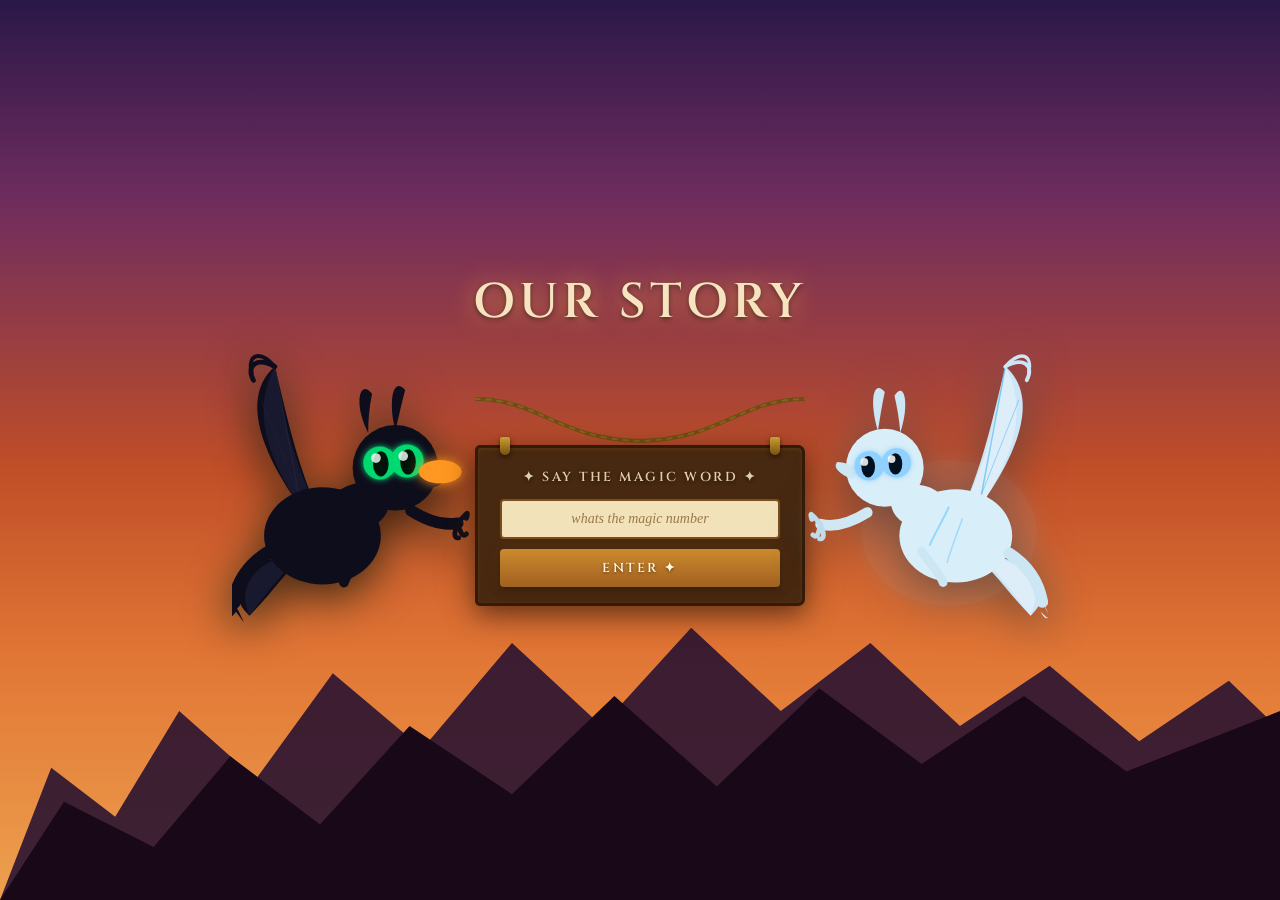
<file: index.html>
<!DOCTYPE html>
<html lang="en">
<head>
    <meta charset="UTF-8">
    <meta name="viewport" content="width=device-width, initial-scale=1.0">
    <title>Our Story</title>
    <link rel="preconnect" href="https://fonts.googleapis.com">
    <link rel="preconnect" href="https://fonts.gstatic.com" crossorigin>
    <link href="https://fonts.googleapis.com/css2?family=Cinzel:wght@400;600;700&family=IM+Fell+English&display=swap" rel="stylesheet">
    <link rel="stylesheet" href="style.css">
</head>
<body>
    <div class="scene">

        <!-- Mountain silhouette layers -->
        <div class="mountains mountains-far"></div>
        <div class="mountains mountains-near"></div>

        <!-- Floating ember particles -->
        <div class="embers">
            <div class="ember"></div>
            <div class="ember"></div>
            <div class="ember"></div>
            <div class="ember"></div>
            <div class="ember"></div>
            <div class="ember"></div>
            <div class="ember"></div>
            <div class="ember"></div>
            <div class="ember"></div>
            <div class="ember"></div>
            <div class="ember"></div>
            <div class="ember"></div>
        </div>

        <!-- Title -->
        <h1 class="title">Our Story</h1>

        <!-- Dragon scene row -->
        <div class="dragon-scene">

            <!-- ══ TOOTHLESS (Night Fury) — left, facing right ══ -->
            <svg class="dragon toothless" viewBox="0 0 250 285"
                 xmlns="http://www.w3.org/2000/svg" role="img" aria-label="Toothless the Night Fury dragon">
                <defs>
                    <filter id="t-eye-glow" x="-80%" y="-80%" width="260%" height="260%">
                        <feGaussianBlur in="SourceGraphic" stdDeviation="3.5" result="blur"/>
                        <feMerge>
                            <feMergeNode in="blur"/>
                            <feMergeNode in="SourceGraphic"/>
                        </feMerge>
                    </filter>
                    <filter id="t-fire" x="-100%" y="-100%" width="300%" height="300%">
                        <feGaussianBlur in="SourceGraphic" stdDeviation="6" result="blur"/>
                        <feMerge>
                            <feMergeNode in="blur"/>
                            <feMergeNode in="SourceGraphic"/>
                        </feMerge>
                    </filter>
                </defs>

                <!-- Upper wing (behind body) -->
                <g class="wing wing-upper-left">
                    <path d="M 68,155 C 28,98 10,44 44,14 C 54,54 64,104 84,152" fill="#0d0d1c"/>
                    <path d="M 68,155 C 36,106 20,58 44,14 C 48,40 56,90 82,150" fill="#1a1a30" opacity="0.9"/>
                    <line x1="44" y1="14" x2="70" y2="153" stroke="#24243e" stroke-width="1.5" opacity="0.6"/>
                    <line x1="30" y1="48" x2="72" y2="154" stroke="#24243e" stroke-width="1" opacity="0.5"/>
                    <path d="M 44,14 C 26,4 14,12 22,28" fill="none" stroke="#0d0d1c" stroke-width="5" stroke-linecap="round"/>
                    <path d="M 44,14 C 28,-4 16,2 20,20" fill="none" stroke="#0d0d1c" stroke-width="4" stroke-linecap="round"/>
                </g>

                <!-- Lower wing (behind body) -->
                <g class="wing wing-lower-left">
                    <path d="M 55,208 C 8,218 -8,246 18,270 C 36,252 50,232 68,214" fill="#0d0d1c"/>
                    <path d="M 55,208 C 18,220 6,244 18,270 C 32,252 46,232 66,213" fill="#1a1a30" opacity="0.9"/>
                </g>

                <!-- Body -->
                <ellipse cx="93" cy="188" rx="60" ry="50" fill="#0d0d1c"/>

                <!-- Neck -->
                <ellipse cx="130" cy="158" rx="32" ry="24" fill="#0d0d1c" transform="rotate(-15,130,158)"/>

                <!-- Head (large, round — Toothless's signature look) -->
                <circle cx="168" cy="118" r="44" fill="#0d0d1c"/>

                <!-- Ear fins -->
                <path d="M 140,82 C 124,50 132,26 144,42 C 141,56 140,70 140,82" fill="#0d0d1c"/>
                <path d="M 168,80 C 160,48 166,24 178,38 C 174,53 171,67 168,80" fill="#0d0d1c"/>

                <!-- Snout/jaw lower jaw slight jut -->
                <ellipse cx="205" cy="130" rx="12" ry="8" fill="#0d0d1c"/>

                <!-- Eyes — big, bright green, most iconic Toothless feature -->
                <circle cx="152" cy="113" r="17" fill="#00d870" filter="url(#t-eye-glow)"/>
                <circle cx="180" cy="111" r="17" fill="#00d870" filter="url(#t-eye-glow)"/>
                <!-- Pupils (vertical slit) -->
                <ellipse cx="153" cy="114" rx="8" ry="13" fill="#001408"/>
                <ellipse cx="181" cy="112" rx="8" ry="13" fill="#001408"/>
                <!-- Eye shine -->
                <circle cx="148" cy="108" r="5" fill="white" opacity="0.8"/>
                <circle cx="176" cy="106" r="5" fill="white" opacity="0.8"/>

                <!-- Left arm tucked -->
                <path d="M 136,204 C 126,218 118,226 115,236" fill="none" stroke="#0d0d1c" stroke-width="10" stroke-linecap="round"/>

                <!-- Right arm extending right toward rope -->
                <path d="M 184,162 C 200,172 216,178 232,175" fill="none" stroke="#0d0d1c" stroke-width="12" stroke-linecap="round"/>
                <!-- Claw fingers -->
                <path d="M 232,175 C 240,166 244,160 241,170" fill="none" stroke="#0d0d1c" stroke-width="5" stroke-linecap="round"/>
                <path d="M 232,175 C 235,185 237,190 241,186" fill="none" stroke="#0d0d1c" stroke-width="5" stroke-linecap="round"/>
                <path d="M 232,175 C 228,185 228,191 233,190" fill="none" stroke="#0d0d1c" stroke-width="5" stroke-linecap="round"/>

                <!-- Tail -->
                <path d="M 36,206 Q 8,224 2,256" fill="none" stroke="#0d0d1c" stroke-width="14" stroke-linecap="round"/>
                <!-- Twin tail fins (Night Fury) -->
                <path d="M 2,256 C -10,270 -6,280 4,266 C 12,276 16,284 6,264" fill="#0d0d1c"/>

                <!-- Subtle fire breath glow from mouth area -->
                <ellipse cx="214" cy="122" rx="22" ry="12" fill="#ff9820" class="fire-glow" filter="url(#t-fire)"/>
            </svg>

            <!-- ══ CENTER: rope + banner ══ -->
            <div class="banner-section">
                <!-- Decorative rope spanning banner section width -->
                <svg class="rope" viewBox="0 0 360 52" preserveAspectRatio="none"
                     xmlns="http://www.w3.org/2000/svg">
                    <path d="M 0,6 C 70,6 90,46 180,48 C 270,46 290,6 360,6"
                          stroke="#6e4e14" stroke-width="4" fill="none" stroke-linecap="round"/>
                    <path d="M 0,6 C 70,6 90,46 180,48 C 270,46 290,6 360,6"
                          stroke="#a07828" stroke-width="2" fill="none"
                          stroke-dasharray="5,7" stroke-linecap="round" opacity="0.5"/>
                </svg>

                <!-- Wooden hanging banner -->
                <div class="banner">
                    <div class="banner-nails">
                        <div class="nail"></div>
                        <div class="nail"></div>
                    </div>
                    <p class="banner-label">✦ Say the Magic Word ✦</p>
                    <form id="passwordForm" class="password-form" novalidate>
                        <input
                            type="password"
                            id="passwordInput"
                            class="password-input"
                            placeholder="whats the magic number"
                            autocomplete="off"
                            required
                            aria-label="Password"
                        >
                        <button type="submit" class="password-button">Enter ✦</button>
                        <div id="errorMessage" class="error-message" role="alert" aria-live="polite"></div>
                    </form>
                </div>
            </div>

            <!-- ══ LIGHT FURY — right, facing left ══ -->
            <svg class="dragon light-fury" viewBox="0 0 250 285"
                 xmlns="http://www.w3.org/2000/svg" role="img" aria-label="Light Fury dragon">
                <defs>
                    <filter id="lf-eye-glow" x="-80%" y="-80%" width="260%" height="260%">
                        <feGaussianBlur in="SourceGraphic" stdDeviation="3" result="blur"/>
                        <feMerge>
                            <feMergeNode in="blur"/>
                            <feMergeNode in="SourceGraphic"/>
                        </feMerge>
                    </filter>
                    <filter id="lf-body-glow" x="-60%" y="-60%" width="220%" height="220%">
                        <feGaussianBlur in="SourceGraphic" stdDeviation="8" result="blur"/>
                        <feMerge>
                            <feMergeNode in="blur"/>
                            <feMergeNode in="SourceGraphic"/>
                        </feMerge>
                    </filter>
                </defs>

                <!-- Soft bioluminescent body halo -->
                <ellipse cx="148" cy="185" rx="90" ry="75" fill="#88ccff" opacity="0.07" filter="url(#lf-body-glow)"/>

                <!-- Upper wing (behind body) -->
                <g class="wing wing-upper-right">
                    <path d="M 182,155 C 222,98 240,44 206,14 C 196,54 186,104 166,152" fill="#cce6f8"/>
                    <path d="M 182,155 C 214,106 230,58 206,14 C 202,40 194,90 168,150" fill="#dff0fa" opacity="0.9"/>
                    <!-- Bioluminescent vein lines -->
                    <line x1="206" y1="14" x2="180" y2="153" stroke="#50b8f0" stroke-width="1.5" opacity="0.65" class="bio-line"/>
                    <line x1="220" y1="48" x2="178" y2="154" stroke="#50b8f0" stroke-width="1" opacity="0.55" class="bio-line"/>
                    <!-- Wing tip fingers (more elegant/slender than Toothless) -->
                    <path d="M 206,14 C 224,4 236,12 228,28" fill="none" stroke="#cce6f8" stroke-width="4" stroke-linecap="round"/>
                    <path d="M 206,14 C 222,-4 234,2 230,20" fill="none" stroke="#cce6f8" stroke-width="3.5" stroke-linecap="round"/>
                </g>

                <!-- Lower wing (behind body) -->
                <g class="wing wing-lower-right">
                    <path d="M 192,208 C 240,218 258,246 232,270 C 214,252 200,232 182,214" fill="#cce6f8"/>
                    <path d="M 192,208 C 232,220 244,244 232,270 C 218,252 204,232 184,213" fill="#dff0fa" opacity="0.9"/>
                </g>

                <!-- Body (sleeker/more streamlined) -->
                <ellipse cx="155" cy="188" rx="58" ry="48" fill="#d8eef8"/>

                <!-- Neck -->
                <ellipse cx="118" cy="158" rx="30" ry="22" fill="#d8eef8" transform="rotate(15,118,158)"/>

                <!-- Head (sleeker than Toothless, slightly more pointed) -->
                <circle cx="82" cy="118" r="40" fill="#d8eef8"/>
                <!-- Slightly pointed snout -->
                <path d="M 48,130 C 36,124 28,118 33,112 C 42,112 50,116 58,122 Z" fill="#cce6f4"/>

                <!-- Head crests/fins (Light Fury has prominent dorsal fins) -->
                <path d="M 98,82 C 108,52 102,28 92,44 C 95,57 97,70 98,82" fill="#cce6f4"/>
                <path d="M 75,80 C 66,50 70,26 82,40 C 79,54 77,67 75,80" fill="#cce6f4"/>

                <!-- Eyes (icy blue) -->
                <circle cx="94" cy="113" r="15" fill="#90d0ff" filter="url(#lf-eye-glow)"/>
                <circle cx="66" cy="116" r="15" fill="#90d0ff" filter="url(#lf-eye-glow)"/>
                <!-- Pupils -->
                <ellipse cx="93" cy="114" rx="7" ry="11" fill="#00101e"/>
                <ellipse cx="65" cy="117" rx="7" ry="11" fill="#00101e"/>
                <!-- Eye shine -->
                <circle cx="89" cy="109" r="4" fill="white" opacity="0.85"/>
                <circle cx="61" cy="112" r="4" fill="white" opacity="0.85"/>

                <!-- Right arm tucked -->
                <path d="M 120,204 C 130,218 138,226 142,236" fill="none" stroke="#cce6f4" stroke-width="9" stroke-linecap="round"/>

                <!-- Left arm extending left toward rope -->
                <path d="M 64,164 C 48,174 32,180 16,176" fill="none" stroke="#d0e8f4" stroke-width="11" stroke-linecap="round"/>
                <!-- Claw fingers -->
                <path d="M 16,176 C 8,167 4,161 7,171" fill="none" stroke="#c0dcea" stroke-width="5" stroke-linecap="round"/>
                <path d="M 16,176 C 14,186 12,191 8,187" fill="none" stroke="#c0dcea" stroke-width="5" stroke-linecap="round"/>
                <path d="M 16,176 C 20,186 20,192 15,191" fill="none" stroke="#c0dcea" stroke-width="5" stroke-linecap="round"/>

                <!-- Tail (elegant, more slender) -->
                <path d="M 210,206 Q 238,224 244,256" fill="none" stroke="#cce6f4" stroke-width="12" stroke-linecap="round"/>
                <!-- Forked tail fins (Light Fury signature) -->
                <path d="M 244,256 C 254,270 250,280 242,266 C 252,274 256,282 248,264" fill="#cce6f4"/>

                <!-- Bioluminescent body markings -->
                <path d="M 148,158 C 142,172 134,184 128,198" stroke="#58c4ff" stroke-width="2" fill="none" opacity="0.55" class="bio-line"/>
                <path d="M 162,170 C 156,186 150,202 146,216" stroke="#58c4ff" stroke-width="1.5" fill="none" opacity="0.45" class="bio-line"/>
            </svg>

        </div><!-- /dragon-scene -->
    </div><!-- /scene -->

    <script src="script.js"></script>
</body>
</html>
</file>
<file: style.css>
/* ══════════════════════════════════════════════════════════
   Our Story — HTTYD: Cozy Viking Village Theme
   Toothless (Night Fury) × Light Fury edition
   ══════════════════════════════════════════════════════════ */

/* ── CSS Custom Properties ─────────────────────────────── */
:root {
    --sky-top:        #2a1848;
    --sky-purple:     #6e2c5e;
    --sky-burn:       #c04e28;
    --sky-amber:      #e27836;
    --sky-gold:       #eda04e;

    --mountain-far:   #261030;
    --mountain-near:  #180818;

    --wood-dark:      #472810;
    --wood-border:    #351a08;
    --parchment:      #f2e2ba;
    --parchment-warm: #e8d2a0;

    --amber:          #c07820;
    --ember:          #ff6818;

    --font-title:     'Cinzel', Georgia, serif;
    --font-body:      'IM Fell English', Georgia, serif;
}

/* ── Reset ─────────────────────────────────────────────── */
*, *::before, *::after {
    margin: 0;
    padding: 0;
    box-sizing: border-box;
}

/* ── Scene (full viewport, sunset gradient) ────────────── */
html, body {
    width: 100%;
    height: 100%;
    overflow: hidden;
}

.scene {
    position: relative;
    width: 100%;
    height: 100vh;
    background: linear-gradient(
        to bottom,
        var(--sky-top)    0%,
        var(--sky-purple) 22%,
        var(--sky-burn)   52%,
        var(--sky-amber)  74%,
        var(--sky-gold)   100%
    );
    display: flex;
    flex-direction: column;
    align-items: center;
    justify-content: center;
    overflow: hidden;
}

/* ── Mountain silhouettes ──────────────────────────────── */
.mountains {
    position: absolute;
    bottom: 0;
    left: 0;
    width: 100%;
    height: 42%;
    pointer-events: none;
}

.mountains-far {
    clip-path: polygon(
        0% 100%,  4% 65%,  9% 78%, 14% 50%, 20% 68%, 26% 40%,
        33% 60%, 40% 32%, 47% 54%, 54% 28%, 61% 50%, 68% 32%,
        75% 54%, 82% 38%, 89% 58%, 96% 42%, 100% 55%, 100% 100%
    );
    background: var(--mountain-far);
    opacity: 0.88;
    z-index: 1;
}

.mountains-near {
    clip-path: polygon(
        0% 100%,  5% 74%, 12% 86%, 18% 62%, 25% 80%, 32% 54%,
        40% 72%, 48% 46%, 56% 70%, 64% 44%, 72% 64%, 80% 46%,
        88% 66%, 100% 50%, 100% 100%
    );
    background: var(--mountain-near);
    z-index: 2;
}

/* ── Floating ember particles ──────────────────────────── */
.embers {
    position: absolute;
    inset: 0;
    pointer-events: none;
    z-index: 3;
    overflow: hidden;
}

.ember {
    position: absolute;
    bottom: -8px;
    border-radius: 50%;
    background: var(--ember);
    box-shadow: 0 0 6px 2px rgba(255, 130, 30, 0.65);
    opacity: 0;
    animation: ember-rise linear infinite;
}

/* Staggered sizing, positions, and timing per ember */
.ember:nth-child(1)  { width:4px;height:4px; left: 7%; animation-duration:5.1s; animation-delay:0.0s; }
.ember:nth-child(2)  { width:3px;height:3px; left:14%; animation-duration:4.7s; animation-delay:0.9s; }
.ember:nth-child(3)  { width:5px;height:5px; left:22%; animation-duration:6.0s; animation-delay:1.6s; }
.ember:nth-child(4)  { width:3px;height:3px; left:30%; animation-duration:4.4s; animation-delay:2.3s; }
.ember:nth-child(5)  { width:4px;height:4px; left:39%; animation-duration:5.6s; animation-delay:0.5s; }
.ember:nth-child(6)  { width:3px;height:3px; left:47%; animation-duration:4.9s; animation-delay:2.0s; }
.ember:nth-child(7)  { width:5px;height:5px; left:54%; animation-duration:5.3s; animation-delay:3.2s; }
.ember:nth-child(8)  { width:4px;height:4px; left:62%; animation-duration:6.2s; animation-delay:0.7s; }
.ember:nth-child(9)  { width:3px;height:3px; left:70%; animation-duration:4.5s; animation-delay:2.8s; }
.ember:nth-child(10) { width:5px;height:5px; left:79%; animation-duration:5.7s; animation-delay:1.3s; }
.ember:nth-child(11) { width:3px;height:3px; left:87%; animation-duration:4.2s; animation-delay:3.9s; }
.ember:nth-child(12) { width:4px;height:4px; left:94%; animation-duration:5.4s; animation-delay:2.1s; }

@keyframes ember-rise {
    0%   { transform: translateY(0)      translateX(0);    opacity: 0;   }
    8%   { opacity: 0.95; }
    80%  { opacity: 0.55; }
    100% { transform: translateY(-95vh) translateX(28px); opacity: 0;   }
}

/* ── Page title ────────────────────────────────────────── */
.title {
    font-family: var(--font-title);
    font-size: clamp(24px, 3.8vw, 50px);
    font-weight: 600;
    color: #f6e4c0;
    letter-spacing: 5px;
    text-transform: uppercase;
    text-shadow:
        0 0 24px rgba(240, 155, 70, 0.85),
        0 2px 5px rgba(0, 0, 0, 0.55);
    margin-bottom: clamp(10px, 2vh, 26px);
    position: relative;
    z-index: 10;
    user-select: none;
}

/* ── Dragon scene row ──────────────────────────────────── */
.dragon-scene {
    display: flex;
    align-items: flex-end;
    justify-content: center;
    width: 100%;
    max-width: 1080px;
    padding: 0 8px;
    position: relative;
    z-index: 10;
    gap: 0;
}

/* ── Dragon SVGs ───────────────────────────────────────── */
.dragon {
    flex-shrink: 0;
    width: clamp(140px, 19vw, 250px);
    height: auto;
}

.toothless {
    filter:
        drop-shadow(0 12px 22px rgba(0, 0, 0, 0.65))
        drop-shadow(0 0 16px rgba(0, 220, 100, 0.1));
}

.light-fury {
    filter:
        drop-shadow(0 12px 22px rgba(0, 0, 0, 0.4))
        drop-shadow(0 0 20px rgba(120, 210, 255, 0.18));
}

/* ── Wing animations ───────────────────────────────────── */
.wing {
    transform-box: fill-box;
}

/* Toothless upper wing — pivots at shoulder (right-bottom of wing bounding box) */
.wing-upper-left {
    transform-origin: right bottom;
    animation: flap-upper-left 2.7s ease-in-out infinite;
}

/* Toothless lower wing — pivots at upper-right */
.wing-lower-left {
    transform-origin: right top;
    animation: flap-lower-left 2.7s ease-in-out infinite;
}

/* Light Fury upper wing — pivots at shoulder (left-bottom) */
.wing-upper-right {
    transform-origin: left bottom;
    animation: flap-upper-right 2.7s ease-in-out infinite;
    animation-delay: 0.85s; /* offset so they're not perfectly in sync */
}

/* Light Fury lower wing — pivots at upper-left */
.wing-lower-right {
    transform-origin: left top;
    animation: flap-lower-right 2.7s ease-in-out infinite;
    animation-delay: 0.85s;
}

@keyframes flap-upper-left {
    0%, 100% { transform: rotate(0deg); }
    42%       { transform: rotate(-17deg); }
}
@keyframes flap-lower-left {
    0%, 100% { transform: rotate(0deg); }
    42%       { transform: rotate(13deg); }
}
@keyframes flap-upper-right {
    0%, 100% { transform: rotate(0deg); }
    42%       { transform: rotate(17deg); }
}
@keyframes flap-lower-right {
    0%, 100% { transform: rotate(0deg); }
    42%       { transform: rotate(-13deg); }
}

/* ── Toothless fire breath glow ────────────────────────── */
.fire-glow {
    animation: fire-flicker 0.9s ease-in-out infinite alternate;
}
@keyframes fire-flicker {
    0%   { opacity: 0.20; transform: scale(1.00); }
    50%  { opacity: 0.38; transform: scale(1.12); }
    100% { opacity: 0.24; transform: scale(0.94); }
}

/* ── Light Fury bioluminescent markings ────────────────── */
.bio-line {
    animation: bio-pulse 3.2s ease-in-out infinite alternate;
}
@keyframes bio-pulse {
    0%   { opacity: 0.25; }
    100% { opacity: 0.75; }
}

/* ── Banner section (center column) ───────────────────── */
.banner-section {
    flex: 1;
    max-width: 330px;
    min-width: 220px;
    display: flex;
    flex-direction: column;
    align-items: center;
    position: relative;
    /* Lift banner up slightly so it doesn't sit on the very floor */
    margin-bottom: 24px;
}

/* Rope SVG */
.rope {
    width: 100%;
    height: 52px;
    display: block;
    flex-shrink: 0;
}

/* ── Wooden hanging banner ─────────────────────────────── */
.banner {
    width: 100%;
    background: var(--wood-dark);
    border: 3px solid var(--wood-border);
    border-radius: 5px 7px 7px 5px;
    padding: 20px 22px 16px;
    text-align: center;
    position: relative;
    /* Warm firelight reflection */
    box-shadow:
        inset 0 1px 4px rgba(255, 195, 90, 0.12),
        0 8px 28px rgba(0, 0, 0, 0.55),
        0 0 44px rgba(190, 110, 28, 0.18);
    transform-origin: top center;
    animation: banner-sway 4.8s ease-in-out infinite;
}

/* Nails at the top of the banner */
.banner-nails {
    position: absolute;
    top: -11px;
    left: 0;
    right: 0;
    display: flex;
    justify-content: space-between;
    padding: 0 22px;
    pointer-events: none;
}
.nail {
    width: 10px;
    height: 18px;
    background: linear-gradient(to bottom, #c8a030, #7a5010);
    border-radius: 2px 2px 5px 5px;
    box-shadow: 0 2px 5px rgba(0, 0, 0, 0.55);
}

@keyframes banner-sway {
    0%, 100% { transform: rotate(-1.8deg); }
    50%       { transform: rotate( 1.8deg); }
}

/* ── Banner label ──────────────────────────────────────── */
.banner-label {
    font-family: var(--font-title);
    font-size: clamp(9px, 1.3vw, 13px);
    font-weight: 600;
    color: var(--parchment);
    letter-spacing: 2.5px;
    text-transform: uppercase;
    margin-bottom: 13px;
    text-shadow: 0 1px 4px rgba(0, 0, 0, 0.55);
    opacity: 0.9;
    user-select: none;
}

/* ── Password form ─────────────────────────────────────── */
.password-form {
    display: flex;
    flex-direction: column;
    gap: 10px;
}

.password-input {
    width: 100%;
    padding: 10px 14px;
    font-size: 14px;
    font-family: var(--font-body);
    background: var(--parchment);
    border: 2px solid #7a4e1c;
    border-radius: 4px;
    color: #3a180a;
    text-align: center;
    transition: border-color 0.3s ease, box-shadow 0.3s ease;
}
.password-input::placeholder {
    color: #9a7848;
    font-style: italic;
}
.password-input:focus {
    outline: none;
    border-color: var(--amber);
    box-shadow: 0 0 14px rgba(192, 120, 32, 0.45);
    background: var(--parchment-warm);
}

/* ── Submit button ─────────────────────────────────────── */
.password-button {
    padding: 10px 18px;
    font-size: 13px;
    font-family: var(--font-title);
    font-weight: 600;
    letter-spacing: 2.5px;
    text-transform: uppercase;
    border: none;
    border-radius: 4px;
    background: linear-gradient(to bottom, #cc8a2e, #a06020);
    color: #fff6e4;
    cursor: pointer;
    transition: all 0.22s ease;
    box-shadow: 0 3px 9px rgba(0, 0, 0, 0.45), 0 0 14px rgba(196, 128, 40, 0.22);
    text-shadow: 0 1px 3px rgba(0, 0, 0, 0.45);
}
.password-button:hover {
    background: linear-gradient(to bottom, #e09838, #b87030);
    box-shadow: 0 5px 14px rgba(0, 0, 0, 0.45), 0 0 20px rgba(220, 148, 50, 0.32);
    transform: translateY(-1px);
}
.password-button:active {
    transform: translateY(0) scale(0.97);
}

/* ── Error message ─────────────────────────────────────── */
.error-message {
    color: #ff9868;
    font-size: 13px;
    font-family: var(--font-body);
    font-style: italic;
    text-align: center;
    text-shadow: 0 1px 3px rgba(0, 0, 0, 0.5);
    min-height: 16px;
    display: none;
}
.error-message.show {
    display: block;
    animation: shake 0.42s ease-in-out;
}
@keyframes shake {
    0%, 100% { transform: translateX(0); }
    25%       { transform: translateX(-7px); }
    75%       { transform: translateX( 7px); }
}

/* ── Responsive — mobile stack ─────────────────────────── */
@media (max-width: 660px) {
    html, body {
        overflow-y: auto;
        height: auto;
    }
    .scene {
        height: auto;
        min-height: 100vh;
        padding: 40px 0 50px;
    }
    .dragon-scene {
        flex-direction: column;
        align-items: center;
        gap: 0;
    }
    .dragon {
        width: clamp(110px, 52vw, 170px);
    }
    /* Stack order: Toothless, banner, Light Fury */
    .toothless    { order: 1; }
    .banner-section { order: 2; max-width: 88vw; width: 88vw; }
    .light-fury   { order: 3; }

    .banner-label {
        font-size: 11px;
    }
}
</file>
